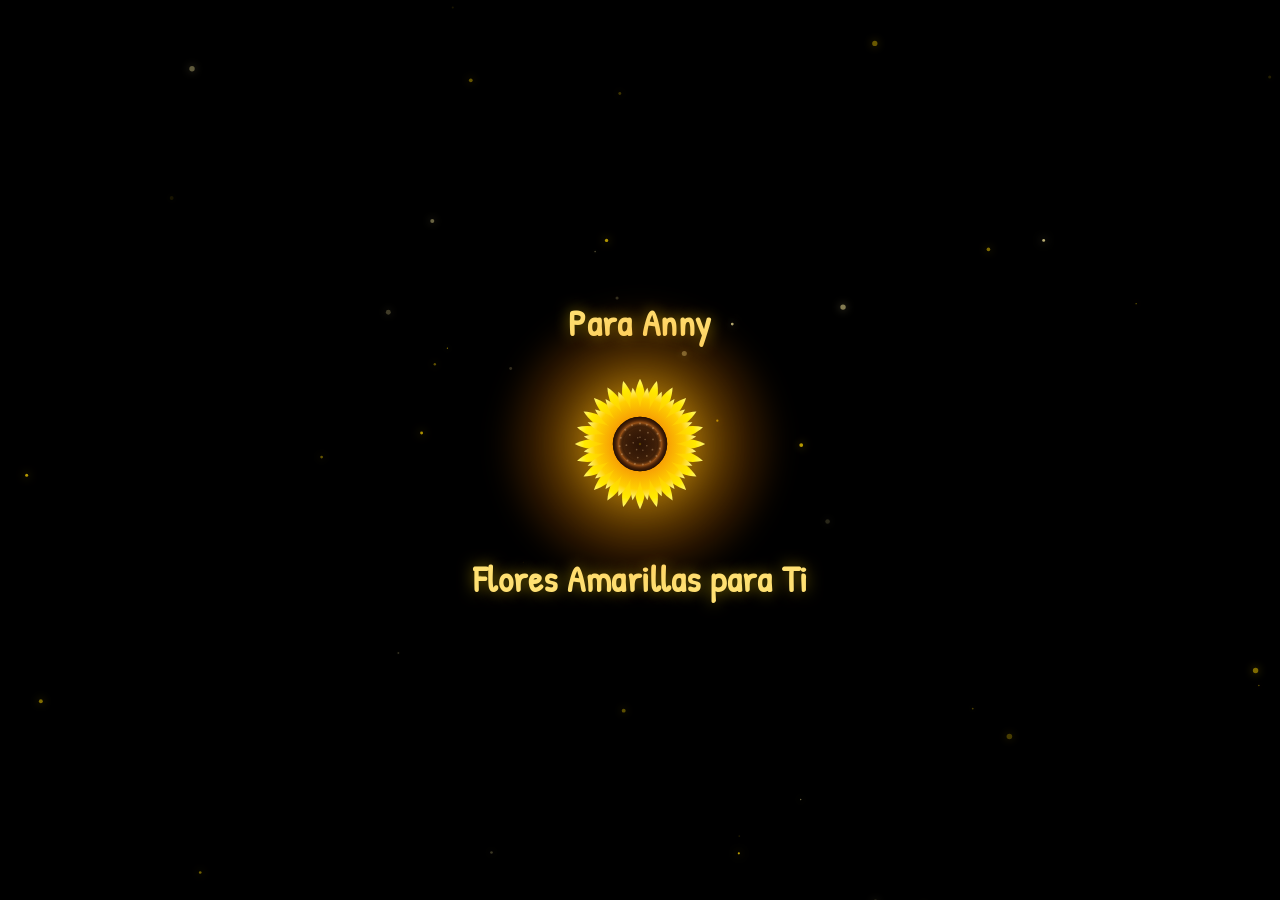
<file: index.html>
<!DOCTYPE html>
<html lang="es">
<head>
  <meta charset="UTF-8">
  <meta name="viewport" content="width=device-width, initial-scale=1.0">
  <title>Flores Amarillas para Ti</title>
  <meta name="description" content="Haz clic en el girasol para ver una sorpresa especial de flores amarillas.">
  <link rel="preconnect" href="https://fonts.googleapis.com">
  <link rel="preconnect" href="https://fonts.gstatic.com" crossorigin>
  <link href="https://fonts.googleapis.com/css2?family=Comic+Neue:wght@700&family=Patrick+Hand&family=Outfit:wght@400;600&display=swap" rel="stylesheet">
  <style>
    * {
      margin: 0;
      padding: 0;
      box-sizing: border-box;
      -webkit-tap-highlight-color: transparent;
    }

    body {
      background-color: #000000;
      color: #ffffff;
      min-height: 100vh;
      min-height: 100dvh;
      display: flex;
      flex-direction: column;
      align-items: center;
      justify-content: center;
      overflow: hidden;
      position: relative;
      font-family: 'Patrick Hand', 'Comic Neue', cursive, sans-serif;
      user-select: none;
    }

    /* Partículas de polvo de estrellas dorado */
    .sparkles-canvas {
      position: absolute;
      top: 0;
      left: 0;
      width: 100%;
      height: 100%;
      pointer-events: none;
      z-index: 1;
    }

    /* Contenedor principal centrado */
    .interactive-card {
      position: relative;
      z-index: 10;
      display: flex;
      flex-direction: column;
      align-items: center;
      justify-content: center;
      cursor: pointer;
      text-decoration: none;
      outline: none;
      padding: 30px;
      transition: transform 0.3s cubic-bezier(0.34, 1.56, 0.64, 1);
    }

    .interactive-card:active {
      transform: scale(0.95);
    }

    /* Área del girasol y la mano */
    .flower-action-zone {
      position: relative;
      display: flex;
      align-items: center;
      justify-content: center;
      margin-bottom: 25px;
    }

    /* Halo de luz cálida dorada */
    .glow-aura {
      position: absolute;
      width: 280px;
      height: 280px;
      border-radius: 50%;
      background: radial-gradient(circle, rgba(255, 175, 25, 0.55) 0%, rgba(255, 140, 0, 0.28) 45%, rgba(255, 120, 0, 0.08) 65%, rgba(0, 0, 0, 0) 75%);
      filter: blur(12px);
      animation: pulseGlow 3s ease-in-out infinite alternate;
      pointer-events: none;
      z-index: 1;
    }

    @keyframes pulseGlow {
      0% {
        transform: scale(0.92);
        opacity: 0.75;
      }
      100% {
        transform: scale(1.15);
        opacity: 1;
      }
    }

    /* Contenedor del girasol SVG */
    .sunflower-wrapper {
      position: relative;
      width: 170px;
      height: 170px;
      z-index: 3;
      filter: drop-shadow(0 0 25px rgba(255, 185, 0, 0.65));
      animation: gentleFloat 4s ease-in-out infinite alternate, rotateSlightly 12s linear infinite;
      transition: transform 0.4s cubic-bezier(0.175, 0.885, 0.32, 1.275), filter 0.4s ease;
    }

    .interactive-card:hover .sunflower-wrapper {
      transform: scale(1.1) rotate(6deg);
      filter: drop-shadow(0 0 38px rgba(255, 205, 40, 0.95));
    }

    @keyframes gentleFloat {
      0% {
        transform: translateY(0);
      }
      100% {
        transform: translateY(-8px);
      }
    }

    @keyframes rotateSlightly {
      0% {
        transform: rotate(0deg);
      }
      100% {
        transform: rotate(360deg);
      }
    }

    .sunflower-svg {
      width: 100%;
      height: 100%;
      display: block;
    }

    /* Texto "Flores Amarillas para Ti" */
    .caption-title {
      font-size: 2.3rem;
      font-weight: 700;
      color: #ffe072;
      letter-spacing: 0.5px;
      text-shadow: 0 0 15px rgba(255, 215, 0, 0.5), 0 2px 4px rgba(0, 0, 0, 0.8);
      text-align: center;
      transition: color 0.4s ease, transform 0.4s ease, text-shadow 0.4s ease, opacity 0.8s ease;
      white-space: nowrap;
    }

    .interactive-card:hover .caption-title {
      color: #fff2a6;
      transform: scale(1.04);
      text-shadow: 0 0 22px rgba(255, 230, 80, 0.8), 0 0 35px rgba(255, 180, 0, 0.5);
    }

    /* Animación de floración cinematográfica al hacer clic */
    .interactive-card.blooming .sunflower-wrapper {
      transform: scale(1.4) rotate(25deg);
      filter: drop-shadow(0 0 65px rgba(255, 225, 70, 1)) brightness(1.2);
      transition: transform 1.8s cubic-bezier(0.2, 0.8, 0.2, 1), filter 1.8s ease-out;
    }

    .interactive-card.blooming .glow-aura {
      transform: scale(3.2);
      opacity: 1;
      filter: blur(25px);
      transition: transform 1.8s cubic-bezier(0.2, 0.8, 0.2, 1), opacity 1.5s ease-out, filter 1.8s ease-out;
    }

    .interactive-card.blooming .caption-title {
      opacity: 0;
      transform: translateY(18px) scale(0.95);
      transition: opacity 0.9s ease-out, transform 0.9s ease-out;
    }

    /* Transición suave, lenta y mágica de pantalla completa */
    .transition-overlay {
      position: fixed;
      top: 0;
      left: 0;
      width: 100vw;
      height: 100vh;
      background: radial-gradient(circle at center, rgba(255, 230, 110, 0.96) 0%, rgba(255, 180, 20, 0.92) 42%, rgba(12, 6, 2, 0.98) 100%);
      opacity: 0;
      pointer-events: none;
      z-index: 100;
      transition: opacity 1.7s cubic-bezier(0.4, 0, 0.2, 1);
    }

    .transition-overlay.active {
      opacity: 1;
      pointer-events: all;
    }

    /* Responsive */
    @media (max-width: 600px) {
      .sunflower-wrapper {
        width: 140px;
        height: 140px;
      }
      .glow-aura {
        width: 220px;
        height: 220px;
      }
      .caption-title {
        font-size: 1.85rem;
      }
    }
  </style>
</head>
<body>

  <!-- Lienzo de chispitas doradas flotantes -->
  <canvas class="sparkles-canvas" id="sparklesCanvas"></canvas>

  <!-- Overlay para transición suave dorada al hacer clic -->
  <div class="transition-overlay" id="transitionOverlay"></div>

  <!-- Tarjeta interactiva con enlace a flores.html -->
  <a href="flores.html" class="interactive-card" id="cardButton" aria-label="Ver flores amarillas para ti">
    <h1 class="caption-title" style="margin-bottom: 12px;">Para Anny</h1>
    <div class="flower-action-zone">
      <!-- Halo resplandeciente dorado -->
      <div class="glow-aura"></div>

      <!-- Girasol Radiante Vectorial -->
      <div class="sunflower-wrapper">
        <svg class="sunflower-svg" viewBox="0 0 300 300" xmlns="http://www.w3.org/2000/svg">
          <defs>
            <!-- Degradado para los pétalos exteriores (dorados vibrantes) -->
            <linearGradient id="outerPetalGrad" x1="0%" y1="100%" x2="0%" y2="0%">
              <stop offset="0%" stop-color="#ff8c00" />
              <stop offset="40%" stop-color="#ffb703" />
              <stop offset="85%" stop-color="#ffea00" />
              <stop offset="100%" stop-color="#fff575" />
            </linearGradient>

            <!-- Degradado para los pétalos interiores -->
            <linearGradient id="innerPetalGrad" x1="0%" y1="100%" x2="0%" y2="0%">
              <stop offset="0%" stop-color="#e85d04" />
              <stop offset="35%" stop-color="#f48c06" />
              <stop offset="80%" stop-color="#ffd000" />
              <stop offset="100%" stop-color="#fffa8a" />
            </linearGradient>

            <!-- Degradado para el centro del girasol -->
            <radialGradient id="sunflowerCoreGrad" cx="50%" cy="50%" r="50%">
              <stop offset="0%" stop-color="#2a1205" />
              <stop offset="55%" stop-color="#3d1e08" />
              <stop offset="80%" stop-color="#5a2d0c" />
              <stop offset="92%" stop-color="#804313" />
              <stop offset="100%" stop-color="#3a1a06" />
            </radialGradient>

            <!-- Textura de semillas en corona -->
            <radialGradient id="seedRingGrad" cx="50%" cy="50%" r="50%">
              <stop offset="60%" stop-color="transparent" />
              <stop offset="78%" stop-color="#995217" />
              <stop offset="88%" stop-color="#4d2407" />
              <stop offset="100%" stop-color="#220e03" />
            </radialGradient>

            <!-- Molde básico de un pétalo elegante -->
            <path id="petalShape" d="M 0 0 C -12 -35 -16 -85 0 -115 C 16 -85 12 -35 0 0 Z" />
            <path id="innerPetalShape" d="M 0 0 C -10 -30 -13 -75 0 -100 C 13 -75 10 -30 0 0 Z" />
          </defs>

          <!-- Capa 1: Pétalos Exteriores (24 pétalos distribuidos equitativamente) -->
          <g transform="translate(150, 150)">
            <g id="outerPetalsGroup">
              <!-- 24 pétalos a 15 grados de separación -->
              <use href="#petalShape" fill="url(#outerPetalGrad)" transform="rotate(0)" />
              <use href="#petalShape" fill="url(#outerPetalGrad)" transform="rotate(15)" />
              <use href="#petalShape" fill="url(#outerPetalGrad)" transform="rotate(30)" />
              <use href="#petalShape" fill="url(#outerPetalGrad)" transform="rotate(45)" />
              <use href="#petalShape" fill="url(#outerPetalGrad)" transform="rotate(60)" />
              <use href="#petalShape" fill="url(#outerPetalGrad)" transform="rotate(75)" />
              <use href="#petalShape" fill="url(#outerPetalGrad)" transform="rotate(90)" />
              <use href="#petalShape" fill="url(#outerPetalGrad)" transform="rotate(105)" />
              <use href="#petalShape" fill="url(#outerPetalGrad)" transform="rotate(120)" />
              <use href="#petalShape" fill="url(#outerPetalGrad)" transform="rotate(135)" />
              <use href="#petalShape" fill="url(#outerPetalGrad)" transform="rotate(150)" />
              <use href="#petalShape" fill="url(#outerPetalGrad)" transform="rotate(165)" />
              <use href="#petalShape" fill="url(#outerPetalGrad)" transform="rotate(180)" />
              <use href="#petalShape" fill="url(#outerPetalGrad)" transform="rotate(195)" />
              <use href="#petalShape" fill="url(#outerPetalGrad)" transform="rotate(210)" />
              <use href="#petalShape" fill="url(#outerPetalGrad)" transform="rotate(225)" />
              <use href="#petalShape" fill="url(#outerPetalGrad)" transform="rotate(240)" />
              <use href="#petalShape" fill="url(#outerPetalGrad)" transform="rotate(255)" />
              <use href="#petalShape" fill="url(#outerPetalGrad)" transform="rotate(270)" />
              <use href="#petalShape" fill="url(#outerPetalGrad)" transform="rotate(285)" />
              <use href="#petalShape" fill="url(#outerPetalGrad)" transform="rotate(300)" />
              <use href="#petalShape" fill="url(#outerPetalGrad)" transform="rotate(315)" />
              <use href="#petalShape" fill="url(#outerPetalGrad)" transform="rotate(330)" />
              <use href="#petalShape" fill="url(#outerPetalGrad)" transform="rotate(345)" />
            </g>

            <!-- Capa 2: Pétalos Interiores intercalados (desfasados 7.5 grados) -->
            <g id="innerPetalsGroup">
              <use href="#innerPetalShape" fill="url(#innerPetalGrad)" transform="rotate(7.5)" />
              <use href="#innerPetalShape" fill="url(#innerPetalGrad)" transform="rotate(22.5)" />
              <use href="#innerPetalShape" fill="url(#innerPetalGrad)" transform="rotate(37.5)" />
              <use href="#innerPetalShape" fill="url(#innerPetalGrad)" transform="rotate(52.5)" />
              <use href="#innerPetalShape" fill="url(#innerPetalGrad)" transform="rotate(67.5)" />
              <use href="#innerPetalShape" fill="url(#innerPetalGrad)" transform="rotate(82.5)" />
              <use href="#innerPetalShape" fill="url(#innerPetalGrad)" transform="rotate(97.5)" />
              <use href="#innerPetalShape" fill="url(#innerPetalGrad)" transform="rotate(112.5)" />
              <use href="#innerPetalShape" fill="url(#innerPetalGrad)" transform="rotate(127.5)" />
              <use href="#innerPetalShape" fill="url(#innerPetalGrad)" transform="rotate(142.5)" />
              <use href="#innerPetalShape" fill="url(#innerPetalGrad)" transform="rotate(157.5)" />
              <use href="#innerPetalShape" fill="url(#innerPetalGrad)" transform="rotate(172.5)" />
              <use href="#innerPetalShape" fill="url(#innerPetalGrad)" transform="rotate(187.5)" />
              <use href="#innerPetalShape" fill="url(#innerPetalGrad)" transform="rotate(202.5)" />
              <use href="#innerPetalShape" fill="url(#innerPetalGrad)" transform="rotate(217.5)" />
              <use href="#innerPetalShape" fill="url(#innerPetalGrad)" transform="rotate(232.5)" />
              <use href="#innerPetalShape" fill="url(#innerPetalGrad)" transform="rotate(247.5)" />
              <use href="#innerPetalShape" fill="url(#innerPetalGrad)" transform="rotate(262.5)" />
              <use href="#innerPetalShape" fill="url(#innerPetalGrad)" transform="rotate(277.5)" />
              <use href="#innerPetalShape" fill="url(#innerPetalGrad)" transform="rotate(292.5)" />
              <use href="#innerPetalShape" fill="url(#innerPetalGrad)" transform="rotate(307.5)" />
              <use href="#innerPetalShape" fill="url(#innerPetalGrad)" transform="rotate(322.5)" />
              <use href="#innerPetalShape" fill="url(#innerPetalGrad)" transform="rotate(337.5)" />
              <use href="#innerPetalShape" fill="url(#innerPetalGrad)" transform="rotate(352.5)" />
            </g>

            <!-- Capa 3: Corona y Centro oscuro de semillas -->
            <circle cx="0" cy="0" r="48" fill="url(#sunflowerCoreGrad)" />
            <circle cx="0" cy="0" r="48" fill="url(#seedRingGrad)" />

            <!-- Punteado concéntrico simulando espiral floral natural -->
            <g fill="#deb887" opacity="0.38">
              <circle cx="0" cy="-36" r="1.8" /><circle cx="12" cy="-34" r="1.8" /><circle cx="23" cy="-28" r="1.8" />
              <circle cx="31" cy="-18" r="1.8" /><circle cx="36" cy="-6" r="1.8" /><circle cx="35" cy="8" r="1.8" />
              <circle cx="29" cy="21" r="1.8" /><circle cx="18" cy="31" r="1.8" /><circle cx="5" cy="36" r="1.8" />
              <circle cx="-9" cy="35" r="1.8" /><circle cx="-22" cy="29" r="1.8" /><circle cx="-32" cy="18" r="1.8" />
              <circle cx="-36" cy="4" r="1.8" /><circle cx="-34" cy="-11" r="1.8" /><circle cx="-26" cy="-25" r="1.8" />
              <circle cx="-14" cy="-33" r="1.8" />

              <circle cx="0" cy="-24" r="1.6" /><circle cx="14" cy="-20" r="1.6" /><circle cx="23" cy="-8" r="1.6" />
              <circle cx="22" cy="10" r="1.6" /><circle cx="12" cy="21" r="1.6" /><circle cx="-4" cy="24" r="1.6" />
              <circle cx="-18" cy="16" r="1.6" /><circle cx="-24" cy="2" r="1.6" /><circle cx="-18" cy="-16" r="1.6" />

              <circle cx="0" cy="-12" r="1.4" /><circle cx="9" cy="-8" r="1.4" /><circle cx="12" cy="3" r="1.4" />
              <circle cx="5" cy="11" r="1.4" /><circle cx="-6" cy="10" r="1.4" /><circle cx="-12" cy="-2" r="1.4" />
              <circle cx="-4" cy="-11" r="1.4" /><circle cx="0" cy="0" r="2.2" fill="#ffd700" opacity="0.6" />
            </g>
          </g>
        </svg>
      </div>
    </div>

    <!-- Título idéntico a la imagen de referencia -->
    <h1 class="caption-title">Flores Amarillas para Ti</h1>
  </a>

  <script>
    // Sistema de partículas de brillo dorado en el fondo
    const canvas = document.getElementById('sparklesCanvas');
    const ctx = canvas.getContext('2d');
    let width = canvas.width = window.innerWidth;
    let height = canvas.height = window.innerHeight;

    window.addEventListener('resize', () => {
      width = canvas.width = window.innerWidth;
      height = canvas.height = window.innerHeight;
    });

    const particles = [];
    const PARTICLE_COUNT = 45;

    class SparkleParticle {
      constructor() {
        this.reset(true);
      }

      reset(init = false) {
        this.x = Math.random() * width;
        this.y = init ? Math.random() * height : height + 10;
        this.size = Math.random() * 2.2 + 0.6;
        this.speedY = Math.random() * 0.4 + 0.15;
        this.speedX = (Math.random() - 0.5) * 0.3;
        this.alpha = 0;
        this.targetAlpha = Math.random() * 0.7 + 0.2;
        this.fadeSpeed = 0.008 + Math.random() * 0.012;
        this.fadingIn = true;
        this.color = Math.random() > 0.4 ? '255, 215, 0' : '255, 240, 160';
      }

      update() {
        this.y -= this.speedY;
        this.x += this.speedX;

        if (this.fadingIn) {
          this.alpha += this.fadeSpeed;
          if (this.alpha >= this.targetAlpha) {
            this.alpha = this.targetAlpha;
            this.fadingIn = false;
          }
        } else {
          this.alpha -= this.fadeSpeed * 0.7;
          if (this.alpha <= 0) {
            this.reset();
          }
        }

        if (this.y < -10 || this.x < -10 || this.x > width + 10) {
          this.reset();
        }
      }

      draw() {
        ctx.save();
        ctx.beginPath();
        ctx.arc(this.x, this.y, this.size, 0, Math.PI * 2);
        ctx.fillStyle = `rgba(${this.color}, ${this.alpha})`;
        ctx.shadowBlur = 8;
        ctx.shadowColor = `rgba(${this.color}, 0.8)`;
        ctx.fill();
        ctx.restore();
      }
    }

    for (let i = 0; i < PARTICLE_COUNT; i++) {
      particles.push(new SparkleParticle());
    }

    function animateParticles() {
      ctx.clearRect(0, 0, width, height);
      particles.forEach(p => {
        p.update();
        p.draw();
      });
      requestAnimationFrame(animateParticles);
    }
    animateParticles();

    // Efecto de sonido suave y transición cinematográfica pausada
    const cardButton = document.getElementById('cardButton');
    const overlay = document.getElementById('transitionOverlay');
    let isTransitioning = false;

    // Reproduce un suave arpegio luminoso
    function playChimeSound() {
      try {
        const AudioContext = window.AudioContext || window.webkitAudioContext;
        if (!AudioContext) return;
        const audioCtx = new AudioContext();

        const notes = [440, 554.37, 659.25, 880, 1108.73];
        notes.forEach((freq, index) => {
          const osc = audioCtx.createOscillator();
          const gain = audioCtx.createGain();

          osc.type = 'sine';
          osc.frequency.setValueAtTime(freq, audioCtx.currentTime + index * 0.14);

          gain.gain.setValueAtTime(0, audioCtx.currentTime + index * 0.14);
          gain.gain.linearRampToValueAtTime(0.09, audioCtx.currentTime + index * 0.14 + 0.1);
          gain.gain.exponentialRampToValueAtTime(0.0001, audioCtx.currentTime + index * 0.14 + 1.6);

          osc.connect(gain);
          gain.connect(audioCtx.destination);

          osc.start(audioCtx.currentTime + index * 0.14);
          osc.stop(audioCtx.currentTime + index * 0.14 + 1.7);
        });
      } catch (e) {
        // En caso de que el navegador bloquee audio automático
      }
    }

    cardButton.addEventListener('click', (e) => {
      e.preventDefault();
      if (isTransitioning) return;
      isTransitioning = true;

      // Efecto de floración gradual en el girasol
      cardButton.classList.add('blooming');
      playChimeSound();

      // Velo dorado suave y lento
      overlay.classList.add('active');

      // Animación pausada de 1.8 segundos para un cambio mágico y relajado
      setTimeout(() => {
        window.location.href = 'flores.html';
      }, 1800);
    });
  </script>
</body>
</html>
</file>
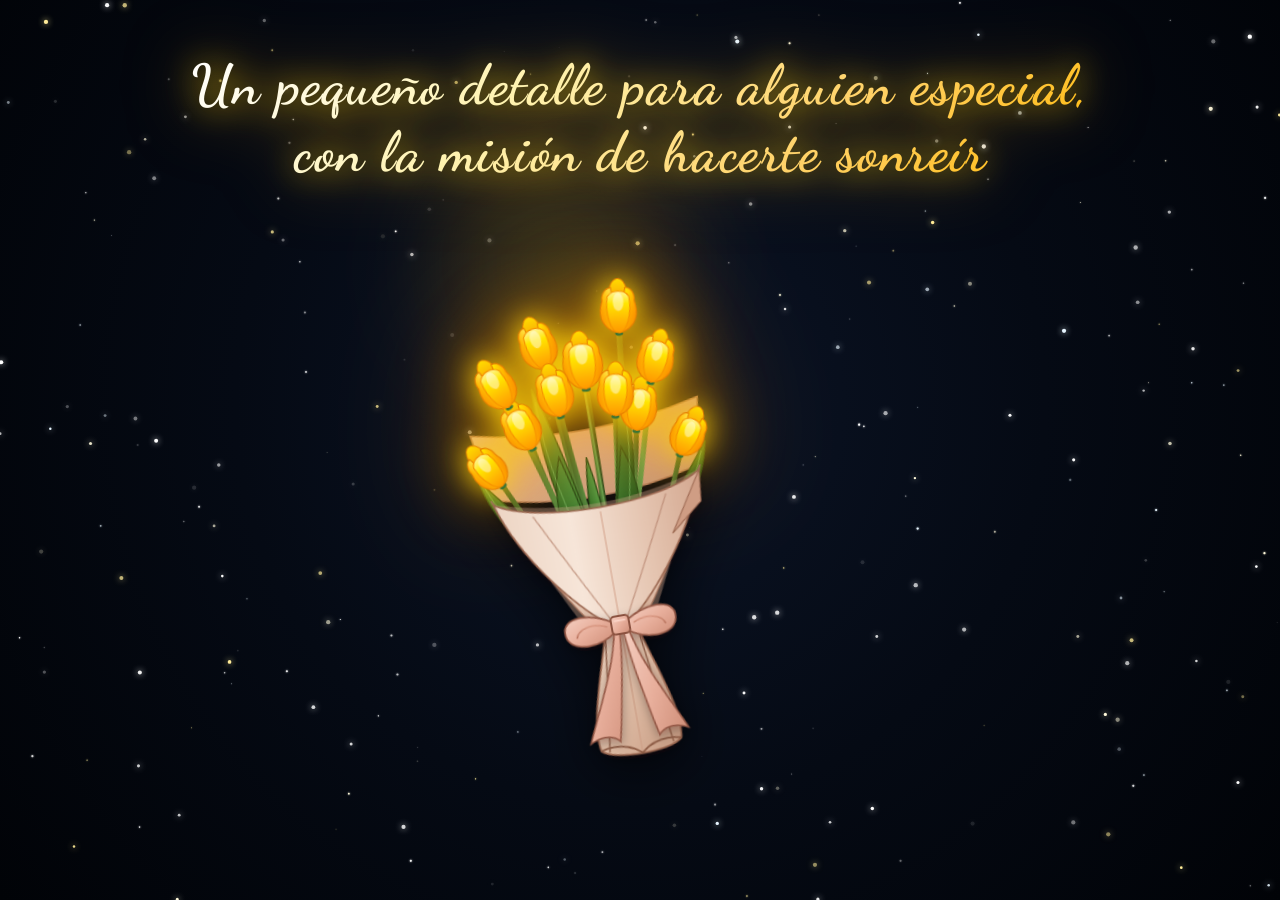
<file: flores.html>
<!DOCTYPE html>
<html lang="es">

<head>
  <meta charset="UTF-8">
  <meta name="viewport" content="width=device-width, initial-scale=1.0">
  <title>Ramo-Tulipanes-Amarillos</title>
  <meta name="description"
    content="Ramo de hermosos tulipanes amarillos brillantes bajo un cielo estrellado con estrellas fugaces.">
  <link rel="stylesheet" href="style.css">
  <link rel="preconnect" href="https://fonts.googleapis.com">
  <link rel="preconnect" href="https://fonts.gstatic.com" crossorigin>
  <link
    href="https://fonts.googleapis.com/css2?family=Dancing+Script:wght@600;700&family=Outfit:wght@300;400;600&family=Playfair+Display:ital,wght@0,600;1,400&display=swap"
    rel="stylesheet">
</head>

<body>
  <!-- Fondo con estrellas y estrellas fugaces -->
  <div class="night-sky" id="nightSky">
    <canvas id="starsCanvas"></canvas>
    <div id="shootingStarsContainer" class="shooting-stars-container"></div>
  </div>

  <!-- Título Dedicatoria y Botón de regreso -->
  <header class="title-header">
    <h1 class="romantic-title">Un pequeño detalle para alguien especial, con la misión de hacerte sonreír</h1>
  </header>

  <!-- Contenedor principal del ramo -->
  <main class="bouquet-container" id="bouquetContainer">
    <div class="bouquet-wrapper" id="bouquetWrapper">
      <div class="bouquet-tilt">
        <!-- Resplandor ambiental de fondo -->
        <div class="ambient-glow"></div>

        <!-- Ilustración Vectorial del Ramo -->
        <svg class="bouquet-svg" viewBox="0 0 600 800" xmlns="http://www.w3.org/2000/svg">
          <defs>
            <!-- Filtro de Resplandor Dorado para los Tulipanes -->
            <filter id="tulipGlow" x="-50%" y="-50%" width="200%" height="200%">
              <feGaussianBlur in="SourceGraphic" stdDeviation="6" result="blur1" />
              <feGaussianBlur in="SourceGraphic" stdDeviation="15" result="blur2" />
              <feGaussianBlur in="SourceGraphic" stdDeviation="28" result="blur3" />
              <feMerge>
                <feMergeNode in="blur3" />
                <feMergeNode in="blur2" />
                <feMergeNode in="blur1" />
                <feMergeNode in="SourceGraphic" />
              </feMerge>
            </filter>

            <!-- Filtro de Sombra Suave para el Papel y Lazos -->
            <filter id="softShadow" x="-20%" y="-20%" width="140%" height="140%">
              <feDropShadow dx="0" dy="4" stdDeviation="6" flood-color="#1a0f0a" flood-opacity="0.3" />
            </filter>

            <!-- Degradados de los Tulipanes Amarillos -->
            <linearGradient id="tulipCenterGrad" x1="50%" y1="100%" x2="50%" y2="0%">
              <stop offset="0%" stop-color="#ff9900" />
              <stop offset="30%" stop-color="#ffb703" />
              <stop offset="70%" stop-color="#ffe600" />
              <stop offset="100%" stop-color="#fff59d" />
            </linearGradient>

            <linearGradient id="tulipLeftPetal" x1="0%" y1="100%" x2="100%" y2="0%">
              <stop offset="0%" stop-color="#fb8500" />
              <stop offset="45%" stop-color="#ffb703" />
              <stop offset="85%" stop-color="#ffee55" />
              <stop offset="100%" stop-color="#fff9a6" />
            </linearGradient>

            <linearGradient id="tulipRightPetal" x1="100%" y1="100%" x2="0%" y2="0%">
              <stop offset="0%" stop-color="#f77f00" />
              <stop offset="40%" stop-color="#ffaa00" />
              <stop offset="80%" stop-color="#ffea00" />
              <stop offset="100%" stop-color="#fffcc4" />
            </linearGradient>

            <linearGradient id="tulipBackPetal" x1="50%" y1="100%" x2="50%" y2="0%">
              <stop offset="0%" stop-color="#e85d04" />
              <stop offset="60%" stop-color="#faa307" />
              <stop offset="100%" stop-color="#ffdd00" />
            </linearGradient>

            <!-- Degradados de Tallos y Hojas -->
            <linearGradient id="stemGrad" x1="0%" y1="0%" x2="100%" y2="0%">
              <stop offset="0%" stop-color="#2d5a27" />
              <stop offset="40%" stop-color="#4a853f" />
              <stop offset="70%" stop-color="#5fa153" />
              <stop offset="100%" stop-color="#254b20" />
            </linearGradient>

            <linearGradient id="leafGrad1" x1="0%" y1="100%" x2="100%" y2="0%">
              <stop offset="0%" stop-color="#1b4317" />
              <stop offset="35%" stop-color="#2e6f28" />
              <stop offset="75%" stop-color="#4e9944" />
              <stop offset="100%" stop-color="#6ebf62" />
            </linearGradient>

            <linearGradient id="leafGrad2" x1="100%" y1="100%" x2="0%" y2="0%">
              <stop offset="0%" stop-color="#143611" />
              <stop offset="40%" stop-color="#265e21" />
              <stop offset="80%" stop-color="#408738" />
              <stop offset="100%" stop-color="#5ca952" />
            </linearGradient>

            <!-- Degradados del Papel de Envoltura (Kraft Beige Elegante) -->
            <linearGradient id="paperBackGrad" x1="0%" y1="0%" x2="100%" y2="100%">
              <stop offset="0%" stop-color="#e3c2ac" />
              <stop offset="50%" stop-color="#d4aa91" />
              <stop offset="100%" stop-color="#c19379" />
            </linearGradient>

            <linearGradient id="paperMainGrad" x1="0%" y1="0%" x2="100%" y2="0%">
              <stop offset="0%" stop-color="#edd5c4" />
              <stop offset="35%" stop-color="#f7e6d9" />
              <stop offset="70%" stop-color="#e5c5b1" />
              <stop offset="100%" stop-color="#d3a78f" />
            </linearGradient>

            <linearGradient id="paperLeftWing" x1="0%" y1="0%" x2="100%" y2="100%">
              <stop offset="0%" stop-color="#fcf1e8" />
              <stop offset="50%" stop-color="#edd3c1" />
              <stop offset="100%" stop-color="#d8b29c" />
            </linearGradient>

            <linearGradient id="paperRightWing" x1="100%" y1="0%" x2="0%" y2="100%">
              <stop offset="0%" stop-color="#e4bfaa" />
              <stop offset="50%" stop-color="#edd6c5" />
              <stop offset="100%" stop-color="#cf9f85" />
            </linearGradient>

            <linearGradient id="paperSkirtGrad" x1="0%" y1="0%" x2="100%" y2="100%">
              <stop offset="0%" stop-color="#edd5c3" />
              <stop offset="50%" stop-color="#dfbca5" />
              <stop offset="100%" stop-color="#c59980" />
            </linearGradient>

            <!-- Degradados del Moño / Lazo -->
            <linearGradient id="ribbonGrad" x1="0%" y1="0%" x2="100%" y2="100%">
              <stop offset="0%" stop-color="#f5cec0" />
              <stop offset="50%" stop-color="#e8af9c" />
              <stop offset="100%" stop-color="#cf8e78" />
            </linearGradient>

            <linearGradient id="ribbonDark" x1="0%" y1="0%" x2="0%" y2="100%">
              <stop offset="0%" stop-color="#d99781" />
              <stop offset="100%" stop-color="#b6715b" />
            </linearGradient>
          </defs>

          <!-- ==============================================
             CAPA 1: FONDO POSTERIOR DEL CONO DE PAPEL
             ============================================== -->
          <!-- ==============================================
             CAPA 1: FONDO POSTERIOR DEL CONO DE PAPEL
             ============================================== -->
          <g id="paperBack">
            <!-- Cara posterior del papel kraft detrás de las flores -->
            <path d="M 185 410 Q 300 440 415 410 L 428 335 Q 300 365 172 335 Z" fill="url(#paperBackGrad)"
              stroke="#aa7960" stroke-width="1.8" />
          </g>

          <!-- ==============================================
             CAPA 2: TALLOS DE LOS TULIPANES
             ============================================== -->
          <g id="stemsGroup" stroke-linecap="round">
            <!-- Tallo 1: Conecta exactamente al Tulipán 1 (355, 250) -->
            <path d="M 305 565 Q 340 390 355 250" fill="none" stroke="url(#stemGrad)" stroke-width="6.5" />

            <!-- Tallo 2: Conecta exactamente al Tulipán 2 (268, 275) -->
            <path d="M 298 565 Q 275 400 268 275" fill="none" stroke="url(#stemGrad)" stroke-width="6.5" />

            <!-- Tallo 3: Conecta exactamente al Tulipán 3 (308, 305) -->
            <path d="M 302 565 Q 306 420 308 305" fill="none" stroke="url(#stemGrad)" stroke-width="6.5" />

            <!-- Tallo 4: Conecta exactamente al Tulipán 4 (238, 360) -->
            <path d="M 296 565 Q 255 450 238 360" fill="none" stroke="url(#stemGrad)" stroke-width="6" />

            <!-- Tallo 5: Conecta exactamente al Tulipán 5 (198, 395) -->
            <path d="M 293 565 Q 235 480 198 395" fill="none" stroke="url(#stemGrad)" stroke-width="5.5" />

            <!-- Tallo 6: Conecta exactamente al Tulipán 6 (355, 360) -->
            <path d="M 306 565 Q 338 450 355 360" fill="none" stroke="url(#stemGrad)" stroke-width="6" />

            <!-- Tallo 7: Conecta exactamente al Tulipán 7 (398, 395) -->
            <path d="M 309 565 Q 365 480 398 395" fill="none" stroke="url(#stemGrad)" stroke-width="5.5" />

            <!-- Tallo 8: Conecta al Tulipán 8 (275, 330) -->
            <path d="M 300 565 Q 285 450 275 330" fill="none" stroke="url(#stemGrad)" stroke-width="6" />

            <!-- Tallo 9: Conecta al Tulipán 9 (335, 340) -->
            <path d="M 304 565 Q 320 450 335 340" fill="none" stroke="url(#stemGrad)" stroke-width="6" />

            <!-- Tallo 10: Conecta al Tulipán 10 (220, 310) -->
            <path d="M 296 565 Q 260 450 220 310" fill="none" stroke="url(#stemGrad)" stroke-width="6" />

            <!-- Tallo 11: Conecta al Tulipán 11 (380, 310) -->
            <path d="M 306 565 Q 340 450 380 310" fill="none" stroke="url(#stemGrad)" stroke-width="6" />
          </g>

          <!-- ==============================================
             CAPA 3: HOJAS VERDES DEL RAMO
             ============================================== -->
          <g id="leavesGroup" stroke="#1d4818" stroke-width="1.5">
            <!-- Hoja exterior izquierda desplegada -->
            <path d="M 285 540 Q 185 460 172 385 Q 215 440 280 520 Z" fill="url(#leafGrad1)" />

            <!-- Hoja exterior derecha desplegada -->
            <path d="M 315 540 Q 415 460 428 385 Q 385 440 320 520 Z" fill="url(#leafGrad2)" />

            <!-- Hoja erguida izquierda alta -->
            <path d="M 290 540 Q 240 400 248 295 Q 275 380 295 510 Z" fill="url(#leafGrad1)" />

            <!-- Hoja erguida derecha alta -->
            <path d="M 310 540 Q 360 400 348 280 Q 330 380 305 510 Z" fill="url(#leafGrad2)" />

            <!-- Hojas intermedias que rodean los tallos -->
            <path d="M 292 550 Q 235 460 265 375 Q 285 450 298 535 Z" fill="url(#leafGrad1)" />
            <path d="M 308 550 Q 365 460 335 375 Q 315 450 302 535 Z" fill="url(#leafGrad2)" />
            <path d="M 300 550 Q 280 470 295 380 Q 310 460 300 550 Z" fill="url(#leafGrad1)" />

            <!-- Nervaduras decorativas sutiles en hojas -->
            <path d="M 280 525 Q 200 455 178 395" fill="none" stroke="#7ac46e" stroke-width="1.2" opacity="0.6" />
            <path d="M 320 525 Q 400 455 422 395" fill="none" stroke="#7ac46e" stroke-width="1.2" opacity="0.6" />
            <path d="M 290 520 Q 248 400 250 310" fill="none" stroke="#7ac46e" stroke-width="1.2" opacity="0.6" />
            <path d="M 310 520 Q 352 400 346 295" fill="none" stroke="#7ac46e" stroke-width="1.2" opacity="0.6" />
          </g>

          <!-- ==============================================
             CAPA 4: TULIPANES AMARILLOS BRILLANTES (ANCLADOS EN LOS TALLOS)
             (Cada base (0,0) coincide exactamente con la punta del tallo)
             ============================================== -->
          <g id="tulipsGroup" filter="url(#tulipGlow)" class="tulips-glowing">

            <!-- TULIPÁN 1: Superior Derecho (En punta del tallo 1: 355, 250) -->
            <g class="tulip-flower tulip-1" transform="translate(355, 250) rotate(8)">
              <g class="flower-head">
                <!-- Cáliz de unión con el tallo -->
                <ellipse cx="0" cy="1" rx="4.5" ry="2.5" fill="#3a7434" />
                <!-- Pétalo de fondo central -->
                <path d="M -10 -45 C -8 -65, 8 -65, 10 -45 C 16 -30, 10 -5, 0 0 C -10 -5, -16 -30, -10 -45 Z"
                  fill="url(#tulipBackPetal)" stroke="#e67e00" stroke-width="1" />
                <!-- Pétalo izquierdo envolvente -->
                <path d="M -18 -35 C -26 -10, -8 0, 0 0 C -3 -10, -6 -35, -8 -50 C -15 -50, -19 -42, -18 -35 Z"
                  fill="url(#tulipLeftPetal)" stroke="#e67e00" stroke-width="1.2" />
                <!-- Pétalo derecho envolvente -->
                <path d="M 18 -35 C 26 -10, 8 0, 0 0 C 3 -10, 6 -35, 8 -50 C 15 -50, 19 -42, 18 -35 Z"
                  fill="url(#tulipRightPetal)" stroke="#e67e00" stroke-width="1.2" />
                <!-- Pétalo central frontal redondeado -->
                <path d="M -12 -40 C -15 -20, -9 0, 0 0 C 9 0, 15 -20, 12 -40 C 7 -48, -7 -48, -12 -40 Z"
                  fill="url(#tulipCenterGrad)" stroke="#f79000" stroke-width="1.2" />
                <!-- Brillo de luz superior -->
                <ellipse cx="0" cy="-34" rx="6" ry="10" fill="#ffffff" opacity="0.45" />
              </g>
            </g>

            <!-- TULIPÁN 2: Superior Izquierdo (En punta del tallo 2: 268, 275) -->
            <g class="tulip-flower tulip-2" transform="translate(268, 275) rotate(-10)">
              <g class="flower-head">
                <ellipse cx="0" cy="1" rx="4.5" ry="2.5" fill="#3a7434" />
                <path d="M -10 -45 C -8 -65, 8 -65, 10 -45 C 16 -30, 10 -5, 0 0 C -10 -5, -16 -30, -10 -45 Z"
                  fill="url(#tulipBackPetal)" stroke="#e67e00" stroke-width="1" />
                <path d="M -18 -35 C -26 -10, -8 0, 0 0 C -3 -10, -6 -35, -8 -50 C -15 -50, -19 -42, -18 -35 Z"
                  fill="url(#tulipLeftPetal)" stroke="#e67e00" stroke-width="1.2" />
                <path d="M 18 -35 C 26 -10, 8 0, 0 0 C 3 -10, 6 -35, 8 -50 C 15 -50, 19 -42, 18 -35 Z"
                  fill="url(#tulipRightPetal)" stroke="#e67e00" stroke-width="1.2" />
                <path d="M -12 -40 C -15 -20, -9 0, 0 0 C 9 0, 15 -20, 12 -40 C 7 -48, -7 -48, -12 -40 Z"
                  fill="url(#tulipCenterGrad)" stroke="#f79000" stroke-width="1.2" />
                <ellipse cx="0" cy="-34" rx="6" ry="10" fill="#ffffff" opacity="0.45" />
              </g>
            </g>

            <!-- TULIPÁN 3: Centro Alto (En punta del tallo 3: 308, 305) -->
            <g class="tulip-flower tulip-3" transform="translate(308, 305) rotate(2)">
              <g class="flower-head">
                <ellipse cx="0" cy="1" rx="5" ry="2.5" fill="#3a7434" />
                <path d="M -11 -48 C -9 -70, 9 -70, 11 -48 C 17 -32, 11 -5, 0 0 C -11 -5, -17 -32, -11 -48 Z"
                  fill="url(#tulipBackPetal)" stroke="#e67e00" stroke-width="1" />
                <path d="M -20 -38 C -28 -12, -9 0, 0 0 C -4 -10, -7 -38, -9 -54 C -16 -54, -21 -45, -20 -38 Z"
                  fill="url(#tulipLeftPetal)" stroke="#e67e00" stroke-width="1.2" />
                <path d="M 20 -38 C 28 -12, 9 0, 0 0 C 4 -10, 7 -38, 9 -54 C 16 -54, 21 -45, 20 -38 Z"
                  fill="url(#tulipRightPetal)" stroke="#e67e00" stroke-width="1.2" />
                <path d="M -13 -44 C -17 -22, -10 0, 0 0 C 10 0, 17 -22, 13 -44 C 8 -52, -8 -52, -13 -44 Z"
                  fill="url(#tulipCenterGrad)" stroke="#f79000" stroke-width="1.2" />
                <ellipse cx="0" cy="-38" rx="7" ry="11" fill="#ffffff" opacity="0.45" />
              </g>
            </g>

            <!-- TULIPÁN 4: Medio Izquierda (En punta del tallo 4: 238, 360) -->
            <g class="tulip-flower tulip-4" transform="translate(238, 360) rotate(-18)">
              <g class="flower-head">
                <ellipse cx="0" cy="1" rx="4.5" ry="2.5" fill="#3a7434" />
                <path d="M -10 -45 C -8 -65, 8 -65, 10 -45 C 16 -30, 10 -5, 0 0 C -10 -5, -16 -30, -10 -45 Z"
                  fill="url(#tulipBackPetal)" stroke="#e67e00" stroke-width="1" />
                <path d="M -18 -35 C -26 -10, -8 0, 0 0 C -3 -10, -6 -35, -8 -50 C -15 -50, -19 -42, -18 -35 Z"
                  fill="url(#tulipLeftPetal)" stroke="#e67e00" stroke-width="1.2" />
                <path d="M 18 -35 C 26 -10, 8 0, 0 0 C 3 -10, 6 -35, 8 -50 C 15 -50, 19 -42, 18 -35 Z"
                  fill="url(#tulipRightPetal)" stroke="#e67e00" stroke-width="1.2" />
                <path d="M -12 -40 C -15 -20, -9 0, 0 0 C 9 0, 15 -20, 12 -40 C 7 -48, -7 -48, -12 -40 Z"
                  fill="url(#tulipCenterGrad)" stroke="#f79000" stroke-width="1.2" />
                <ellipse cx="0" cy="-34" rx="6" ry="10" fill="#ffffff" opacity="0.45" />
              </g>
            </g>

            <!-- TULIPÁN 5: Extremo Izquierdo (En punta del tallo 5: 198, 395) -->
            <g class="tulip-flower tulip-5" transform="translate(198, 395) rotate(-32)">
              <g class="flower-head">
                <ellipse cx="0" cy="1" rx="4.5" ry="2.5" fill="#3a7434" />
                <path d="M -10 -42 C -8 -62, 8 -62, 10 -42 C 16 -28, 10 -5, 0 0 C -10 -5, -16 -28, -10 -42 Z"
                  fill="url(#tulipBackPetal)" stroke="#e67e00" stroke-width="1" />
                <path d="M -17 -32 C -24 -9, -8 0, 0 0 C -3 -9, -6 -32, -8 -46 C -14 -46, -18 -38, -17 -32 Z"
                  fill="url(#tulipLeftPetal)" stroke="#e67e00" stroke-width="1.2" />
                <path d="M 17 -32 C 24 -9, 8 0, 0 0 C 3 -9, 6 -32, 8 -46 C 14 -46, 18 -38, 17 -32 Z"
                  fill="url(#tulipRightPetal)" stroke="#e67e00" stroke-width="1.2" />
                <path d="M -11 -36 C -14 -18, -8 0, 0 0 C 8 0, 14 -18, 11 -36 C 6 -44, -6 -44, -11 -36 Z"
                  fill="url(#tulipCenterGrad)" stroke="#f79000" stroke-width="1.2" />
                <ellipse cx="0" cy="-30" rx="5.5" ry="9" fill="#ffffff" opacity="0.45" />
              </g>
            </g>

            <!-- TULIPÁN 6: Medio Derecha (En punta del tallo 6: 355, 360) -->
            <g class="tulip-flower tulip-6" transform="translate(355, 360) rotate(16)">
              <g class="flower-head">
                <ellipse cx="0" cy="1" rx="4.5" ry="2.5" fill="#3a7434" />
                <path d="M -10 -45 C -8 -65, 8 -65, 10 -45 C 16 -30, 10 -5, 0 0 C -10 -5, -16 -30, -10 -45 Z"
                  fill="url(#tulipBackPetal)" stroke="#e67e00" stroke-width="1" />
                <path d="M -18 -35 C -26 -10, -8 0, 0 0 C -3 -10, -6 -35, -8 -50 C -15 -50, -19 -42, -18 -35 Z"
                  fill="url(#tulipLeftPetal)" stroke="#e67e00" stroke-width="1.2" />
                <path d="M 18 -35 C 26 -10, 8 0, 0 0 C 3 -10, 6 -35, 8 -50 C 15 -50, 19 -42, 18 -35 Z"
                  fill="url(#tulipRightPetal)" stroke="#e67e00" stroke-width="1.2" />
                <path d="M -12 -40 C -15 -20, -9 0, 0 0 C 9 0, 15 -20, 12 -40 C 7 -48, -7 -48, -12 -40 Z"
                  fill="url(#tulipCenterGrad)" stroke="#f79000" stroke-width="1.2" />
                <ellipse cx="0" cy="-34" rx="6" ry="10" fill="#ffffff" opacity="0.45" />
              </g>
            </g>

            <!-- TULIPÁN 7: Extremo Derecho (En punta del tallo 7: 398, 395) -->
            <g class="tulip-flower tulip-7" transform="translate(398, 395) rotate(32)">
              <g class="flower-head">
                <ellipse cx="0" cy="1" rx="4.5" ry="2.5" fill="#3a7434" />
                <path d="M -10 -42 C -8 -62, 8 -62, 10 -42 C 16 -28, 10 -5, 0 0 C -10 -5, -16 -28, -10 -42 Z"
                  fill="url(#tulipBackPetal)" stroke="#e67e00" stroke-width="1" />
                <path d="M -17 -32 C -24 -9, -8 0, 0 0 C -3 -9, -6 -32, -8 -46 C -14 -46, -18 -38, -17 -32 Z"
                  fill="url(#tulipLeftPetal)" stroke="#e67e00" stroke-width="1.2" />
                <path d="M 17 -32 C 24 -9, 8 0, 0 0 C 3 -9, 6 -32, 8 -46 C 14 -46, 18 -38, 17 -32 Z"
                  fill="url(#tulipRightPetal)" stroke="#e67e00" stroke-width="1.2" />
                <path d="M -11 -36 C -14 -18, -8 0, 0 0 C 8 0, 14 -18, 11 -36 C 6 -44, -6 -44, -11 -36 Z"
                  fill="url(#tulipCenterGrad)" stroke="#f79000" stroke-width="1.2" />
                <ellipse cx="0" cy="-30" rx="5.5" ry="9" fill="#ffffff" opacity="0.45" />
              </g>
            </g>

            <!-- TULIPÁN 8: Centro Izquierda (En punta del tallo 8: 275, 330) -->
            <g class="tulip-flower tulip-8" transform="translate(275, 330) rotate(-5)">
              <g class="flower-head">
                <ellipse cx="0" cy="1" rx="4.5" ry="2.5" fill="#3a7434" />
                <path d="M -10 -45 C -8 -65, 8 -65, 10 -45 C 16 -30, 10 -5, 0 0 C -10 -5, -16 -30, -10 -45 Z"
                  fill="url(#tulipBackPetal)" stroke="#e67e00" stroke-width="1" />
                <path d="M -18 -35 C -26 -10, -8 0, 0 0 C -3 -10, -6 -35, -8 -50 C -15 -50, -19 -42, -18 -35 Z"
                  fill="url(#tulipLeftPetal)" stroke="#e67e00" stroke-width="1.2" />
                <path d="M 18 -35 C 26 -10, 8 0, 0 0 C 3 -10, 6 -35, 8 -50 C 15 -50, 19 -42, 18 -35 Z"
                  fill="url(#tulipRightPetal)" stroke="#e67e00" stroke-width="1.2" />
                <path d="M -12 -40 C -15 -20, -9 0, 0 0 C 9 0, 15 -20, 12 -40 C 7 -48, -7 -48, -12 -40 Z"
                  fill="url(#tulipCenterGrad)" stroke="#f79000" stroke-width="1.2" />
                <ellipse cx="0" cy="-34" rx="6" ry="10" fill="#ffffff" opacity="0.45" />
              </g>
            </g>

            <!-- TULIPÁN 9: Centro Derecha (En punta del tallo 9: 335, 340) -->
            <g class="tulip-flower tulip-9" transform="translate(335, 340) rotate(10)">
              <g class="flower-head">
                <ellipse cx="0" cy="1" rx="4.5" ry="2.5" fill="#3a7434" />
                <path d="M -10 -45 C -8 -65, 8 -65, 10 -45 C 16 -30, 10 -5, 0 0 C -10 -5, -16 -30, -10 -45 Z"
                  fill="url(#tulipBackPetal)" stroke="#e67e00" stroke-width="1" />
                <path d="M -18 -35 C -26 -10, -8 0, 0 0 C -3 -10, -6 -35, -8 -50 C -15 -50, -19 -42, -18 -35 Z"
                  fill="url(#tulipLeftPetal)" stroke="#e67e00" stroke-width="1.2" />
                <path d="M 18 -35 C 26 -10, 8 0, 0 0 C 3 -10, 6 -35, 8 -50 C 15 -50, 19 -42, 18 -35 Z"
                  fill="url(#tulipRightPetal)" stroke="#e67e00" stroke-width="1.2" />
                <path d="M -12 -40 C -15 -20, -9 0, 0 0 C 9 0, 15 -20, 12 -40 C 7 -48, -7 -48, -12 -40 Z"
                  fill="url(#tulipCenterGrad)" stroke="#f79000" stroke-width="1.2" />
                <ellipse cx="0" cy="-34" rx="6" ry="10" fill="#ffffff" opacity="0.45" />
              </g>
            </g>

            <!-- TULIPÁN 10: Medio Exterior Izquierdo (En punta del tallo 10: 220, 310) -->
            <g class="tulip-flower tulip-10" transform="translate(220, 310) rotate(-22)">
              <g class="flower-head">
                <ellipse cx="0" cy="1" rx="4.5" ry="2.5" fill="#3a7434" />
                <path d="M -10 -45 C -8 -65, 8 -65, 10 -45 C 16 -30, 10 -5, 0 0 C -10 -5, -16 -30, -10 -45 Z"
                  fill="url(#tulipBackPetal)" stroke="#e67e00" stroke-width="1" />
                <path d="M -18 -35 C -26 -10, -8 0, 0 0 C -3 -10, -6 -35, -8 -50 C -15 -50, -19 -42, -18 -35 Z"
                  fill="url(#tulipLeftPetal)" stroke="#e67e00" stroke-width="1.2" />
                <path d="M 18 -35 C 26 -10, 8 0, 0 0 C 3 -10, 6 -35, 8 -50 C 15 -50, 19 -42, 18 -35 Z"
                  fill="url(#tulipRightPetal)" stroke="#e67e00" stroke-width="1.2" />
                <path d="M -12 -40 C -15 -20, -9 0, 0 0 C 9 0, 15 -20, 12 -40 C 7 -48, -7 -48, -12 -40 Z"
                  fill="url(#tulipCenterGrad)" stroke="#f79000" stroke-width="1.2" />
                <ellipse cx="0" cy="-34" rx="6" ry="10" fill="#ffffff" opacity="0.45" />
              </g>
            </g>

            <!-- TULIPÁN 11: Medio Exterior Derecho (En punta del tallo 11: 380, 310) -->
            <g class="tulip-flower tulip-11" transform="translate(380, 310) rotate(22)">
              <g class="flower-head">
                <ellipse cx="0" cy="1" rx="4.5" ry="2.5" fill="#3a7434" />
                <path d="M -10 -45 C -8 -65, 8 -65, 10 -45 C 16 -30, 10 -5, 0 0 C -10 -5, -16 -30, -10 -45 Z"
                  fill="url(#tulipBackPetal)" stroke="#e67e00" stroke-width="1" />
                <path d="M -18 -35 C -26 -10, -8 0, 0 0 C -3 -10, -6 -35, -8 -50 C -15 -50, -19 -42, -18 -35 Z"
                  fill="url(#tulipLeftPetal)" stroke="#e67e00" stroke-width="1.2" />
                <path d="M 18 -35 C 26 -10, 8 0, 0 0 C 3 -10, 6 -35, 8 -50 C 15 -50, 19 -42, 18 -35 Z"
                  fill="url(#tulipRightPetal)" stroke="#e67e00" stroke-width="1.2" />
                <path d="M -12 -40 C -15 -20, -9 0, 0 0 C 9 0, 15 -20, 12 -40 C 7 -48, -7 -48, -12 -40 Z"
                  fill="url(#tulipCenterGrad)" stroke="#f79000" stroke-width="1.2" />
                <ellipse cx="0" cy="-34" rx="6" ry="10" fill="#ffffff" opacity="0.45" />
              </g>
            </g>
          </g>

          <!-- ==============================================
             CAPA 5: ENVOLTORIO DE PAPEL KRAFT FRONTAL
             ============================================== -->
          <g id="paperFrontGroup" filter="url(#softShadow)">
            <!-- Solapa Trasera/Interior del envoltorio frontal -->
            <path d="M 185 415 Q 300 450 415 415 L 340 565 L 260 565 Z" fill="#d2a38b" opacity="0.35" />

            <!-- Pliegue Izquierdo del papel kraft -->
            <path d="M 182 410 Q 220 495 270 565 L 302 565 Q 225 480 188 420 Z" fill="url(#paperLeftWing)"
              stroke="#a6745d" stroke-width="1.5" />

            <!-- Pliegue Derecho del papel kraft envolviendo por encima -->
            <path d="M 418 410 Q 380 495 330 565 L 298 565 Q 375 480 412 420 Z" fill="url(#paperRightWing)"
              stroke="#a6745d" stroke-width="1.5" />

            <!-- Cuerpo Principal Delantero del Cono de Papel -->
            <path
              d="M 184 415 C 205 485, 260 545, 285 565 C 295 565, 305 565, 315 565 C 340 545, 395 485, 416 415 C 370 445, 230 445, 184 415 Z"
              fill="url(#paperMainGrad)" stroke="#9c6851" stroke-width="2" />

            <!-- Líneas de Pliegue y Facetas del Papel Kraft -->
            <path d="M 225 435 Q 260 505 292 565" fill="none" stroke="#ba8973" stroke-width="1.5" opacity="0.8" />
            <path d="M 375 435 Q 340 505 308 565" fill="none" stroke="#ba8973" stroke-width="1.5" opacity="0.8" />
            <path d="M 300 442 L 300 565" fill="none" stroke="#d5a58e" stroke-width="1.2" opacity="0.9" />

            <!-- Pliegue triangular estilizado en la solapa derecha -->
            <path d="M 416 415 L 375 480 L 412 450 Z" fill="#cf9d84" stroke="#9c6851" stroke-width="1.2" />
          </g>

          <!-- ==============================================
             CAPA 6: PARTE INFERIOR DEL PAPEL (FALDA CON PLIEGUES)
             ============================================== -->
          <g id="paperSkirtGroup" filter="url(#softShadow)">
            <!-- Falda de papel bajo el moño -->
            <path d="M 282 575 C 270 620, 248 675, 255 705 C 268 718, 332 718, 345 705 C 352 675, 330 620, 318 575 Z"
              fill="url(#paperSkirtGrad)" stroke="#9c6851" stroke-width="2" />

            <!-- Pliegues interiores de la falda -->
            <path d="M 282 575 Q 272 655 264 708" fill="none" stroke="#8d5b45" stroke-width="1.5" />
            <path d="M 318 575 Q 328 655 336 708" fill="none" stroke="#8d5b45" stroke-width="1.5" />
            <path d="M 300 575 Q 300 660 300 714" fill="none" stroke="#cfa38b" stroke-width="1.5" />

            <!-- Borde inferior recortado de la falda -->
            <path d="M 255 705 Q 280 698 300 714 Q 320 698 345 705" fill="none" stroke="#8d5b45" stroke-width="2" />
          </g>

          <!-- ==============================================
             CAPA 7: MOÑO Y LAZO ELEGANTE
             ============================================== -->
          <g id="ribbonGroup" filter="url(#softShadow)" class="ribbon-animated">
            <!-- Cinta colgante izquierda -->
            <path d="M 292 575 C 285 615, 260 660, 245 695 C 260 688, 272 690, 278 698 C 286 660, 296 610, 298 577 Z"
              fill="url(#ribbonGrad)" stroke="#945946" stroke-width="1.8" />

            <!-- Cinta colgante derecha -->
            <path d="M 308 575 C 315 615, 340 660, 355 695 C 340 688, 328 690, 322 698 C 314 660, 304 610, 302 577 Z"
              fill="url(#ribbonGrad)" stroke="#945946" stroke-width="1.8" />

            <!-- Lazo - Oreja Izquierda -->
            <path d="M 295 568 C 270 550, 235 550, 238 572 C 240 590, 270 594, 295 576 Z" fill="url(#ribbonGrad)"
              stroke="#945946" stroke-width="2" />
            <!-- Pliegue interno oreja izquierda -->
            <path d="M 285 570 C 268 562, 252 568, 250 577" fill="none" stroke="url(#ribbonDark)" stroke-width="1.8" />

            <!-- Lazo - Oreja Derecha -->
            <path d="M 305 568 C 330 550, 365 550, 362 572 C 360 590, 330 594, 305 576 Z" fill="url(#ribbonGrad)"
              stroke="#945946" stroke-width="2" />
            <!-- Pliegue interno oreja derecha -->
            <path d="M 315 570 C 332 562, 348 568, 350 577" fill="none" stroke="url(#ribbonDark)" stroke-width="1.8" />

            <!-- Nudo Central del Moño -->
            <rect x="290" y="560" width="20" height="20" rx="4" fill="url(#ribbonGrad)" stroke="#884f3c"
              stroke-width="2" />
            <!-- Brillo en el nudo -->
            <line x1="294" y1="565" x2="306" y2="565" stroke="#ffded4" stroke-width="1.5" stroke-linecap="round" />
          </g>
        </svg>
      </div>
    </div>
  </main>

  <script src="script.js"></script>
</body>

</html>
</file>
<file: style.css>
/* ==========================================================================
   RESET & CONFIGURACIÓN BASE
   ========================================================================== */
*, *::before, *::after {
  box-sizing: border-box;
  margin: 0;
  padding: 0;
}

:root {
  --bg-color-deep: #020408;
  --bg-color-mid: #050a14;
  --bg-color-accent: #0a1122;
  --tulip-glow: #ffd60a;
  --tulip-glow-warm: #ff9e00;
  --tulip-glow-ambient: rgba(255, 214, 10, 0.22);
}

html, body {
  width: 100%;
  height: 100%;
  overflow: hidden;
  background-color: var(--bg-color-deep);
  font-family: 'Outfit', sans-serif;
  user-select: none;
  -webkit-user-select: none;
  animation: pageFadeIn 1.2s cubic-bezier(0.25, 1, 0.5, 1);
}

@keyframes pageFadeIn {
  0% {
    opacity: 0;
  }
  100% {
    opacity: 1;
  }
}

/* ==========================================================================
   FONDO DE CIELO NOCTURNO Y ESTRELLAS
   ========================================================================== */
.night-sky {
  position: fixed;
  inset: 0;
  width: 100%;
  height: 100%;
  background: radial-gradient(circle at 50% 45%, #0b1426 0%, #050a14 50%, #010307 100%);
  overflow: hidden;
  z-index: 1;
}

#starsCanvas {
  position: absolute;
  top: 0;
  left: 0;
  width: 100%;
  height: 100%;
  display: block;
}

.shooting-stars-container {
  position: absolute;
  inset: 0;
  pointer-events: none;
  overflow: hidden;
  z-index: 2;
}

/* Estilo de Estrella Fugaz / Meteoro con Estela */
.shooting-star {
  position: absolute;
  height: 2px;
  background: linear-gradient(-45deg, #ffffff, rgba(255, 255, 255, 0.8), rgba(255, 255, 255, 0));
  border-radius: 999px;
  filter: drop-shadow(0 0 6px #ffffff) drop-shadow(0 0 10px rgba(255, 230, 150, 0.8));
  animation: shoot 2.8s linear infinite;
  transform: rotate(-35deg);
  opacity: 0;
}

.shooting-star::before {
  content: '';
  position: absolute;
  top: 50%;
  right: 0;
  transform: translateY(-50%);
  width: 4px;
  height: 4px;
  background: #ffffff;
  border-radius: 50%;
  box-shadow: 0 0 8px 2px #ffffff, 0 0 16px 4px rgba(255, 240, 180, 0.9);
}

@keyframes shoot {
  0% {
    transform: rotate(-35deg) translateX(0);
    opacity: 1;
  }
  70% {
    opacity: 1;
  }
  100% {
    transform: rotate(-35deg) translateX(450px);
    opacity: 0;
  }
}

/* ==========================================================================
   TÍTULO DEDICATORIA
   ========================================================================== */
.title-header {
  position: absolute;
  top: 52px;
  left: 50%;
  transform: translateX(-50%);
  z-index: 30;
  text-align: center;
  width: 92%;
  max-width: 900px;
  pointer-events: none;
  animation: fadeInTitle 1.8s ease-out forwards;
}

.romantic-title {
  font-family: 'Dancing Script', 'Playfair Display', cursive, serif;
  font-size: clamp(2rem, 5.2vw, 3.5rem);
  font-weight: 700;
  letter-spacing: 1.5px;
  line-height: 1.2;
  color: #fff8db;
  background: linear-gradient(135deg, #ffffff 0%, #fff3b0 35%, #ffd166 70%, #ffb703 100%);
  -webkit-background-clip: text;
  -webkit-text-fill-color: transparent;
  filter: drop-shadow(0 0 16px rgba(255, 214, 10, 0.8)) 
          drop-shadow(0 0 32px rgba(255, 170, 0, 0.5));
  animation: titleGlow 4s ease-in-out infinite alternate;
}

@keyframes titleGlow {
  0% {
    filter: drop-shadow(0 0 12px rgba(255, 214, 10, 0.7)) 
            drop-shadow(0 0 24px rgba(255, 170, 0, 0.4));
    transform: scale(1);
  }
  100% {
    filter: drop-shadow(0 0 20px rgba(255, 230, 50, 0.95)) 
            drop-shadow(0 0 40px rgba(255, 180, 0, 0.65))
            drop-shadow(0 0 60px rgba(255, 140, 0, 0.35));
    transform: scale(1.02);
  }
}

@keyframes fadeInTitle {
  0% {
    opacity: 0;
    transform: translate(-50%, -20px);
  }
  100% {
    opacity: 1;
    transform: translate(-50%, 0);
  }
}

/* ==========================================================================
   CONTENEDOR PRINCIPAL DEL RAMO
   ========================================================================== */
.bouquet-container {
  position: relative;
  z-index: 10;
  width: 100%;
  height: 100%;
  display: flex;
  justify-content: center;
  align-items: center;
  perspective: 1000px;
  padding-top: 40px;
}

.bouquet-wrapper {
  position: relative;
  width: min(85vw, 540px);
  height: min(90vh, 760px);
  display: flex;
  justify-content: center;
  align-items: center;
  cursor: pointer;
  will-change: transform;
}

/* Inclinación hacia la izquierda del ramo completo */
.bouquet-tilt {
  position: relative;
  width: 100%;
  height: 100%;
  display: flex;
  justify-content: center;
  align-items: center;
  transform: rotate(-10deg);
  transform-origin: 50% 85%;
  animation: bouquetFloat 6s ease-in-out infinite alternate;
  will-change: transform;
}

/* Resplandor ambiental suave detrás de las flores */
.ambient-glow {
  position: absolute;
  top: 22%;
  left: 50%;
  transform: translate(-50%, -50%);
  width: 320px;
  height: 320px;
  border-radius: 50%;
  background: radial-gradient(circle, var(--tulip-glow-ambient) 0%, rgba(255, 170, 0, 0.12) 40%, transparent 70%);
  filter: blur(40px);
  pointer-events: none;
  z-index: 1;
  animation: ambientPulse 5s ease-in-out infinite alternate;
}

/* SVG del Ramo */
.bouquet-svg {
  width: 100%;
  height: 100%;
  filter: drop-shadow(0 15px 30px rgba(0, 0, 0, 0.7));
  position: relative;
  z-index: 2;
  overflow: visible;
}

/* ==========================================================================
   RESPLANDOR DORADO DE LOS TULIPANES
   ========================================================================== */
.tulips-glowing {
  filter: drop-shadow(0 0 16px rgba(255, 214, 10, 0.95)) 
          drop-shadow(0 0 35px rgba(255, 170, 0, 0.7)) 
          drop-shadow(0 0 60px rgba(255, 140, 0, 0.4));
  animation: tulipGlowPulse 4s ease-in-out infinite alternate;
}

.tulip-flower {
  cursor: pointer;
}

.tulip-flower:hover {
  filter: drop-shadow(0 0 20px #ffffff);
}

/* Micro-animaciones de oscilación suave ancladas en la base del tallo */
.tulip-1 .flower-head { animation: tulipSway1 5.4s ease-in-out infinite alternate; }
.tulip-2 .flower-head { animation: tulipSway2 6.0s ease-in-out infinite alternate; }
.tulip-3 .flower-head { animation: tulipSway3 5.0s ease-in-out infinite alternate; }
.tulip-4 .flower-head { animation: tulipSway4 5.8s ease-in-out infinite alternate; }
.tulip-5 .flower-head { animation: tulipSway5 5.2s ease-in-out infinite alternate; }
.tulip-6 .flower-head { animation: tulipSway6 5.6s ease-in-out infinite alternate; }
.tulip-7 .flower-head { animation: tulipSway7 4.8s ease-in-out infinite alternate; }

.flower-head {
  transform-box: fill-box;
  transform-origin: 50% 90%;
  display: inline-block;
}

@keyframes tulipSway1 {
  0% { transform: rotate(-2.5deg); }
  100% { transform: rotate(2.5deg); }
}

@keyframes tulipSway2 {
  0% { transform: rotate(2.5deg); }
  100% { transform: rotate(-2.5deg); }
}

@keyframes tulipSway3 {
  0% { transform: rotate(-2deg); }
  100% { transform: rotate(2deg); }
}

@keyframes tulipSway4 {
  0% { transform: rotate(2deg); }
  100% { transform: rotate(-2deg); }
}

@keyframes tulipSway5 {
  0% { transform: rotate(-3deg); }
  100% { transform: rotate(1.5deg); }
}

@keyframes tulipSway6 {
  0% { transform: rotate(2.5deg); }
  100% { transform: rotate(-2deg); }
}

@keyframes tulipSway7 {
  0% { transform: rotate(-2deg); }
  100% { transform: rotate(3deg); }
}

@keyframes bouquetFloat {
  0% {
    transform: rotate(-10deg) translateY(0px);
  }
  50% {
    transform: rotate(-9.3deg) translateY(-10px);
  }
  100% {
    transform: rotate(-10.7deg) translateY(-16px);
  }
}

@keyframes ribbonSway {
  0% { transform: rotate(-0.8deg); }
  100% { transform: rotate(0.8deg); }
}

/* ==========================================================================
   PARTÍCULAS MÁGICAS AL HACER CLICK / INTERACTUAR
   ========================================================================== */
.sparkle-particle {
  position: absolute;
  pointer-events: none;
  border-radius: 50%;
  background: radial-gradient(circle, #ffffff 10%, #ffee55 60%, rgba(255, 200, 0, 0) 100%);
  box-shadow: 0 0 10px #ffe600, 0 0 20px #ff9900;
  animation: floatSparkle 1.8s ease-out forwards;
  z-index: 100;
}

@keyframes floatSparkle {
  0% {
    opacity: 1;
    transform: translate(0, 0) scale(0.6);
  }
  50% {
    opacity: 0.9;
  }
  100% {
    opacity: 0;
    transform: translate(var(--dx), var(--dy)) scale(1.4);
  }
}

/* ==========================================================================
   RESPONSIVE DESIGN (CENTRADO ÓPTIMO EN PANTALLAS MÓVILES)
   ========================================================================== */
@media (max-width: 768px) {
  .title-header {
    top: 44px;
    width: 92%;
  }

  .romantic-title {
    font-size: clamp(1.85rem, 6.2vw, 2.5rem);
    margin-top: 4px;
    padding: 0 6px;
  }

  .bouquet-container {
    padding-top: 70px;
    padding-bottom: 20px;
  }

  .bouquet-wrapper {
    width: min(92vw, 440px);
    height: min(76vh, 640px);
  }

  /* Centrado horizontal equilibrado en móviles */
  .bouquet-tilt {
    transform: rotate(-3.5deg) translateX(4px);
    transform-origin: 50% 80%;
    animation: bouquetFloatMobile 6s ease-in-out infinite alternate;
  }

  .ambient-glow {
    top: 26%;
    width: 260px;
    height: 260px;
  }
}

@media (max-width: 480px) {
  .title-header {
    top: 38px;
    width: 95%;
  }

  .romantic-title {
    font-size: clamp(1.65rem, 6.8vw, 2.1rem);
    margin-top: 4px;
    padding: 0 6px;
  }

  .bouquet-container {
    padding-top: 75px;
    padding-bottom: 10px;
  }

  .bouquet-wrapper {
    width: min(95vw, 380px);
    height: min(72vh, 560px);
  }

  /* Inclinación muy sutil para que el ramo esté visualmente 100% centrado */
  .bouquet-tilt {
    transform: rotate(-2.5deg) translateX(4px);
    transform-origin: 50% 80%;
    animation: bouquetFloatSmallMobile 6s ease-in-out infinite alternate;
  }

  .ambient-glow {
    top: 28%;
    width: 220px;
    height: 220px;
  }
}

@keyframes bouquetFloatMobile {
  0% {
    transform: rotate(-3.5deg) translateX(4px) translateY(0px);
  }
  50% {
    transform: rotate(-2.5deg) translateX(4px) translateY(-7px);
  }
  100% {
    transform: rotate(-4deg) translateX(4px) translateY(-12px);
  }
}

@keyframes bouquetFloatSmallMobile {
  0% {
    transform: rotate(-2.5deg) translateX(4px) translateY(0px);
  }
  50% {
    transform: rotate(-1.8deg) translateX(4px) translateY(-6px);
  }
  100% {
    transform: rotate(-3deg) translateX(4px) translateY(-10px);
  }
}

/* ==========================================================================
   BOTÓN VOLVER AL INICIO
   ========================================================================== */
.back-link {
  position: absolute;
  left: 20px;
  top: 50%;
  transform: translateY(-50%);
  color: rgba(255, 235, 150, 0.75);
  text-decoration: none;
  font-size: 0.95rem;
  font-family: 'Outfit', sans-serif;
  letter-spacing: 0.5px;
  padding: 6px 14px;
  border-radius: 20px;
  border: 1px solid rgba(255, 214, 10, 0.25);
  background: rgba(10, 17, 34, 0.5);
  backdrop-filter: blur(8px);
  transition: all 0.3s ease;
  z-index: 20;
  pointer-events: auto;
}

.back-link:hover {
  color: #ffd60a;
  border-color: rgba(255, 214, 10, 0.6);
  background: rgba(255, 214, 10, 0.12);
  box-shadow: 0 0 12px rgba(255, 214, 10, 0.3);
  transform: translateY(-50%) translateX(-2px);
}

@media (max-width: 600px) {
  .back-link {
    position: static;
    transform: none;
    display: inline-block;
    margin-bottom: 8px;
    font-size: 0.85rem;
  }
  .back-link:hover {
    transform: translateX(-2px);
  }
}
</file>
